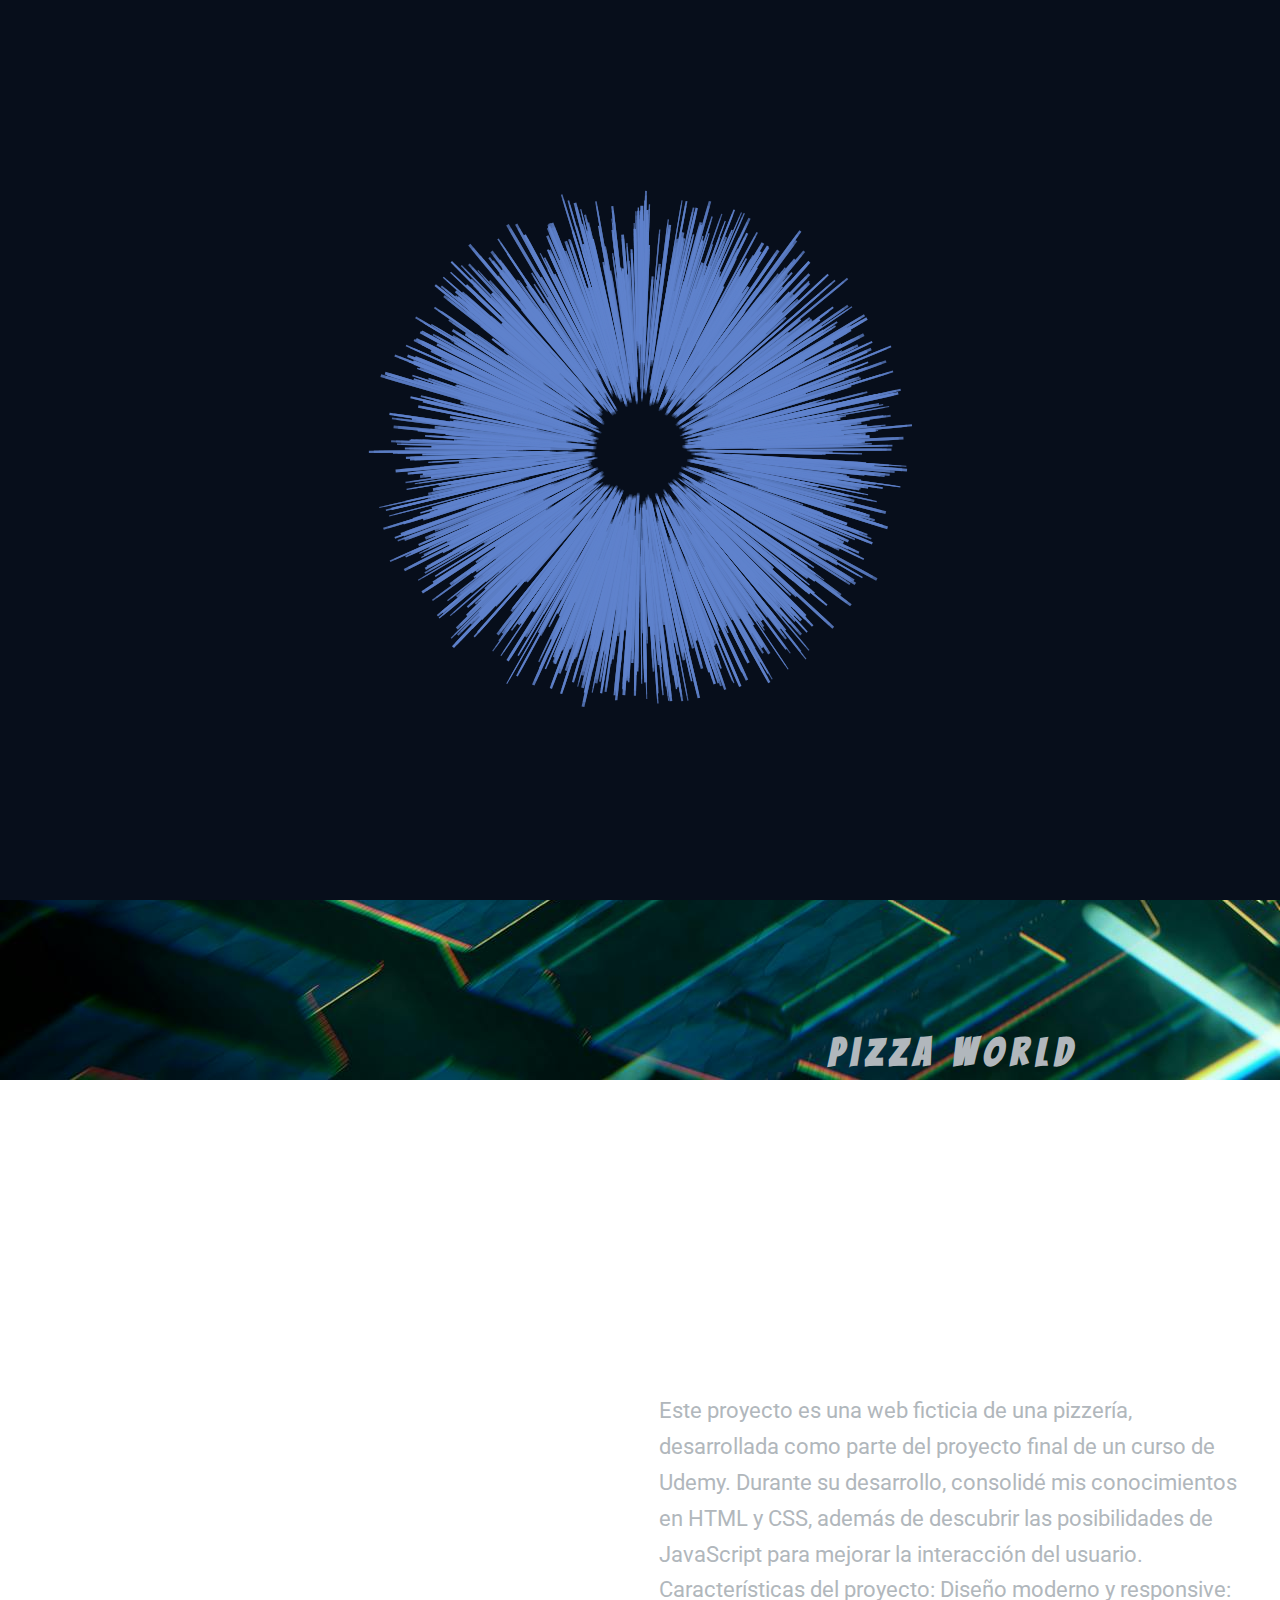
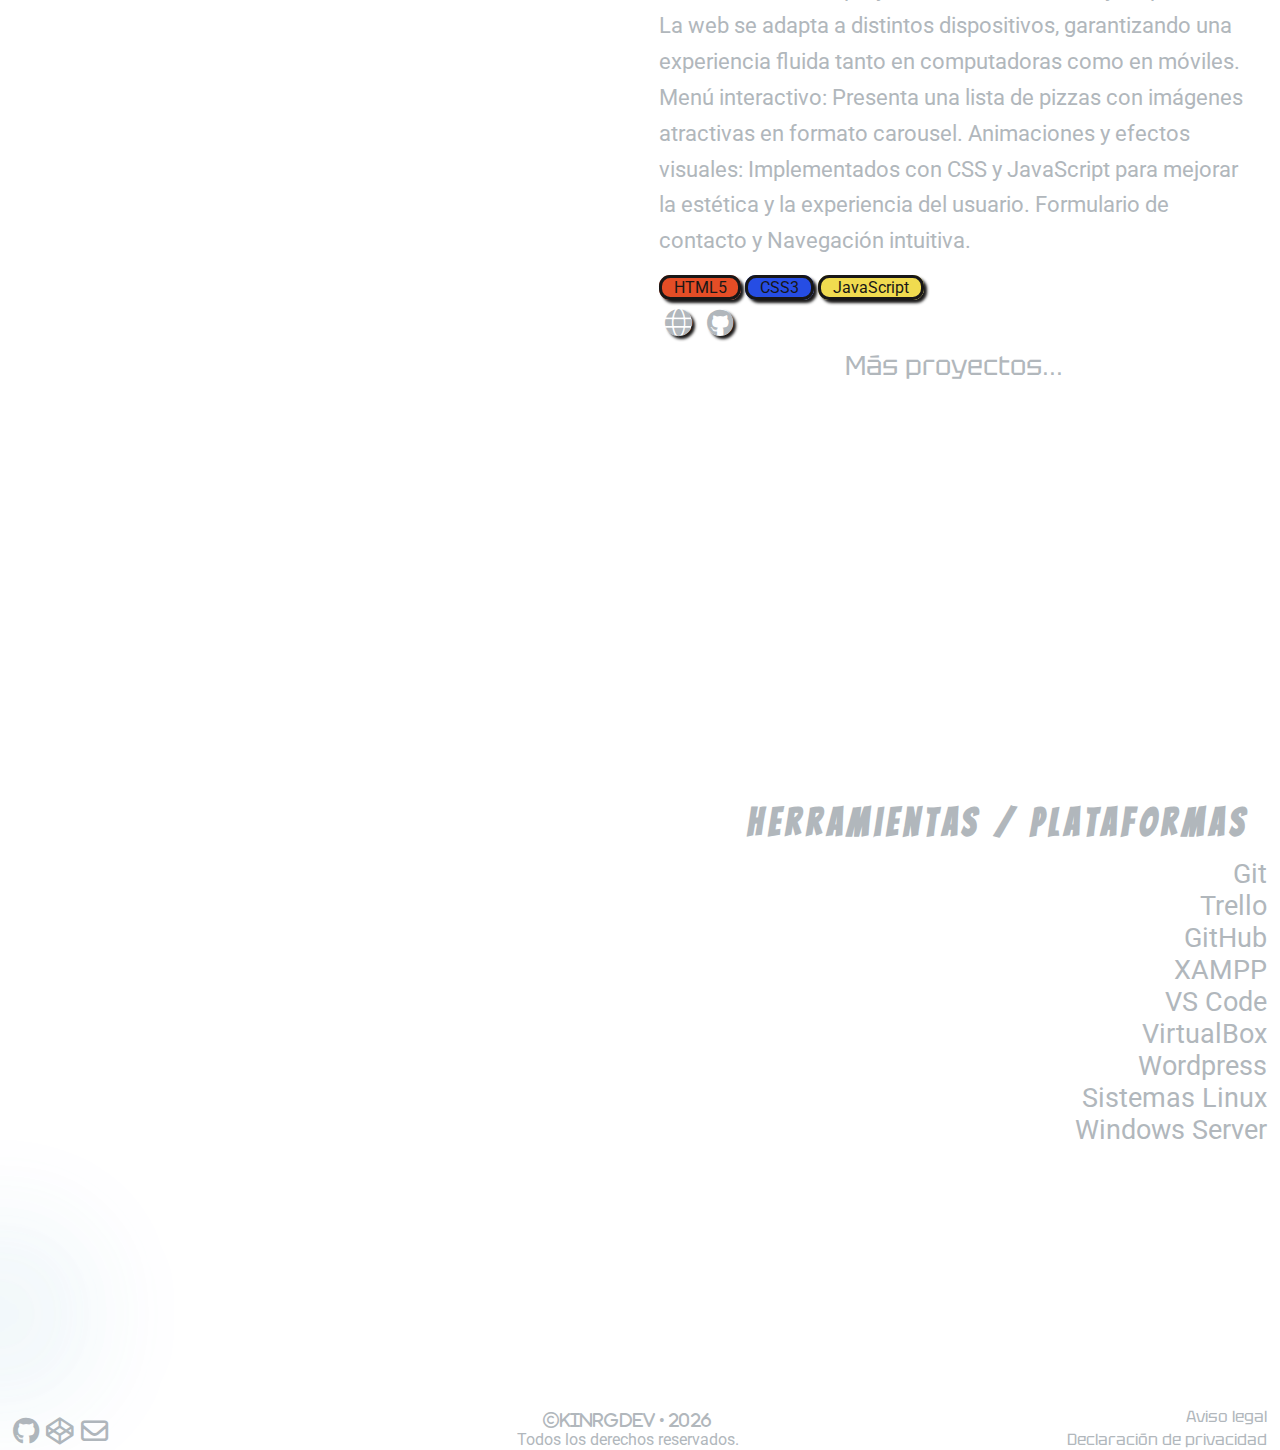
<file: index.html>
<!DOCTYPE html>
<html lang="es">

<head>
  <meta charset="UTF-8" />
  <meta name="viewport" content="width=device-width, initial-scale=1.0, user-scalable=no" />
  <meta http-equiv="X-UA-Compatible" content="IE=edge" />
  <meta name="description" content="Porfolio de Joaquín Rodríguez" />
  <!--* Mi Estilo  -->
  <link rel="stylesheet" href="style/style.css" />
  <!--* Favicon -->
  <link rel="icon" href="img/kinrgdev-logo.ico" type="image/x-icon" />
  <!--* Iconos -->
  <link rel="stylesheet" href="https://cdnjs.cloudflare.com/ajax/libs/font-awesome/6.7.2/css/all.min.css" />
  <link rel="stylesheet" href="https://cdnjs.cloudflare.com/ajax/libs/font-awesome/6.0.0-beta3/css/all.min.css">
  <!--* Librería AOS -->
  <link href="https://unpkg.com/aos@2.3.1/dist/aos.css" rel="stylesheet">
  <title>Porfolio | kinrgdev</title>
</head>

<body>
  <!--& Loader -->
  <div id="loader-wrapper">
    <canvas id="loader"></canvas>
  </div>

  <!--& Banner cookies -->
  <div id="bannerCookies" class="ocultarBanner">
    <div class="contenidoBanner">
      <p class="no-type">
        Este sitio utiliza únicamente cookies funcionales y esenciales para garantizar su correcto funcionamiento. No se
        recogen datos personales ni se comparten con terceros.
      </p>
      <a href="pages/avisoLegal.html" target="_blank">Aviso legal</a><br />
      <div class="btn-wrapp">
        <button class="btn-grad">Acepto</button>
        <button class="btn-grad2">No acepto</button>
      </div>
    </div>
  </div>

  <!--& barra de progreso -->
  <div class="progreso-container">
    <div class="progreso-bar" id="barra"></div>
  </div>

  <main>
    <!--& Encabezado -->
    <header>
      <h1 class="index">kinrg<span>dev</span></h1>
      <!--//// Menú navegación lateral -->
      <nav id="nav">
        <a href="index.html">— Inicio</a>
        <a href="#aboutMe">— Sobre mí</a>
        <a href="#projects">— Proyectos</a>
        <a href="#skills">— Habilidades</a>
      </nav>
      <!-- //// Buguer Menu -->
      <div class="menu-wrap"><a href="javascript:void(0)" id="hamb"><i class="fa-solid fa-bars hamb"></i></a></div>
    </header>

    <!--& Cabecera -->
    <section id="aboutMe">
      <h2>Joaquín Rodríguez</h2>
      <img src="img/kinrgdev-logo.png" alt="logo" class="zoom" />
      <h3>frontend junior: diseño y desarrollo web</h3>
      <p>En formación. <br> Sin experiencia pero con muchísima hambre de aprender...</p>
      <a href="pages/aboutMe.html">Saber más...</a>
    </section>

    <!--& Proyectos -->
    <section id="projects">
      <h2 class="textContainer">— Proyectos —</h2>
      <article>
        <h3>Pizza World</h3>
        <img src="img/world-pizza-web.png" alt="World Pizza Web" data-aos="fade-down-left" data-aos-duration="2000"
          data-aos-offset="300" />
        <p>
          Este proyecto es una web ficticia de una pizzería, desarrollada como
          parte del proyecto final de un curso de Udemy. Durante su
          desarrollo, consolidé mis conocimientos en HTML y CSS, además de
          descubrir las posibilidades de JavaScript para mejorar la
          interacción del usuario. <br />
          Características del proyecto: Diseño moderno y responsive: La web se
          adapta a distintos dispositivos, garantizando una experiencia fluida
          tanto en computadoras como en móviles. Menú interactivo: Presenta
          una lista de pizzas con imágenes atractivas en formato carousel.
          Animaciones y efectos visuales: Implementados con CSS y JavaScript
          para mejorar la estética y la experiencia del usuario. Formulario de
          contacto y Navegación intuitiva.
        </p>
        <div>
          <span class="html">HTML5</span>
          <span class="css">CSS3</span>
          <span class="js">JavaScript</span><br />
          <a href="https://kinrgdev.github.io/pizza-world/" target="_blank"><i class="fa-solid fa-globe icons"></i></a>
          <a href="https://github.com/kinrgdev/pizza-world.git" target="_blank"><i
              class="fa-brands fa-github icons"></i></a>
        </div>
        <a href="pages/projects.html">Más proyectos...</a>
      </article>
    </section>

    <!--& Habilidades -->
    <section id="skills">
      <h2 class="textContainer">— Habilidades —</h2>
      <article>
        <div class="galeria" data-aos="zoom-out-right" data-aos-easing="ease-in-sine" data-aos-duration="2000">
          <img class="skill-icon-trigger vibrando" src="img/lenguajes/html5.png" alt="html icon"
            data-target="modal-html" />
          <img class="skill-icon-trigger vibrando" src="img/lenguajes/css3.png" alt="css3 icon"
            data-target="modal-css" />
          <img class="skill-icon-trigger vibrando" src="img/lenguajes/js.png" alt="javaScript icon"
            data-target="modal-js" />
          <img class="skill-icon-trigger vibrando" src="img/lenguajes/php.png" alt="php icon" data-target="modal-php" />
        </div>
        <div class="skill-modal-content html" id="modal-html">
          <p>
            En mis proyectos, estructuro el HTML5 de forma clara y coherente, utilizando
            etiquetas semánticas, identificadores y clases que facilitan la lectura y el
            mantenimiento del código. Aunque sigo reforzando el trabajo con formularios,
            aplico una base sólida que me permite construir interfaces limpias y funcionales.
          </p>
        </div>
        <div class="skill-modal-content css" id="modal-css">
          <p>
            Me desenvuelvo con soltura en CSS, escribiendo código claro, bien comentado y
            estructurado para facilitar su mantenimiento. Priorizo la coherencia visual y
            organizo las reglas de forma lógica, cuidando la relación entre contenido y diseño.
            Aunque sigo puliendo aspectos como animaciones, máscaras, formularios y
            menús desplegables, mantengo un enfoque práctico y en constante mejora.
          </p>
        </div>
        <div class="skill-modal-content js" id="modal-js">
          <p>
            Me encuentro en una etapa de aprendizaje activo en JavaScript, con una base
            sólida en lógica y comprensión de código existente. Actualmente puedo
            desarrollar soluciones funcionales cuando el alcance es concreto y el código
            sencillo, aunque estructuras condicionales complejas y lógica más avanzada aún
            representan un reto. Estoy centrado en mejorar a través de la práctica constante,
            priorizando un enfoque limpio y comprensible.
          </p>
        </div>
        <div class="skill-modal-content php" id="modal-php">
          <p>
            Desarrollé un pequeño proyecto utilizando PHP, phpMyAdmin y MySQL en un
            entorno local con XAMPP. Aprendí a crear y gestionar bases de datos, realizar
            consultas básicas y conectar la lógica del servidor con datos almacenados. Aún
            recurro a recursos de apoyo para resolver dudas, pero tengo una base sólida
            para seguir avanzando en el desarrollo web dinámico.
          </p>
        </div>
      </article>
      <!-- //// Herramientas y Plataformas -->
      <article>
        <h3>Herramientas / Plataformas</h3>
        <ul>
          <li>Git</li>
          <li>Trello</li>
          <li>GitHub</li>
          <li>XAMPP</li>
          <li>VS Code</li>
          <li>VirtualBox</li>
          <li>Wordpress</li>
          <li>Sistemas Linux</li>
          <li>Windows Server</li>
        </ul>
      </article>
    </section>

    <!-- & Footer -->
    <footer>
      <nav>
        <a href="https://github.com/kinrgdev" target="_blank"><i class="fab fa-github icons"></i></a>
        <a href="https://codepen.io/kinrgdev" target="_blank"><i class="fab fa-codepen icons"></i></a>
        <div id="copyEmail" title="Copiar correo">
          <i class="fa-regular fa-envelope mail"></i>
          <div class="notification" id="notification">¡Correo copiado!</div>
        </div>
      </nav>
      <article>
        <i class="fa-regular fa-copyright">kinrgdev &#x2022; <span id="year"></span></i><br />
        <p>Todos los derechos reservados.</p>
      </article>
      <article>
        <a href="pages/avisoLegal.html" target="_blank">Aviso legal</a><br />
        <a href="pages/privacidad.html" target="_blank">Declaración de privacidad</a>
      </article>
    </footer>
  </main>
  <!--! Mis scripts -->
  <script src="js/loader.js"></script>
  <script src="js/cookies.js"></script>
  <script src="https://unpkg.com/aos@2.3.1/dist/aos.js"></script>
  <script>
    AOS.init();
  </script>
  <script src="https://cdnjs.cloudflare.com/ajax/libs/gsap/3.12.2/gsap.min.js"></script>
  <script src="js/main.js"></script>
</body>

</html>
</file>
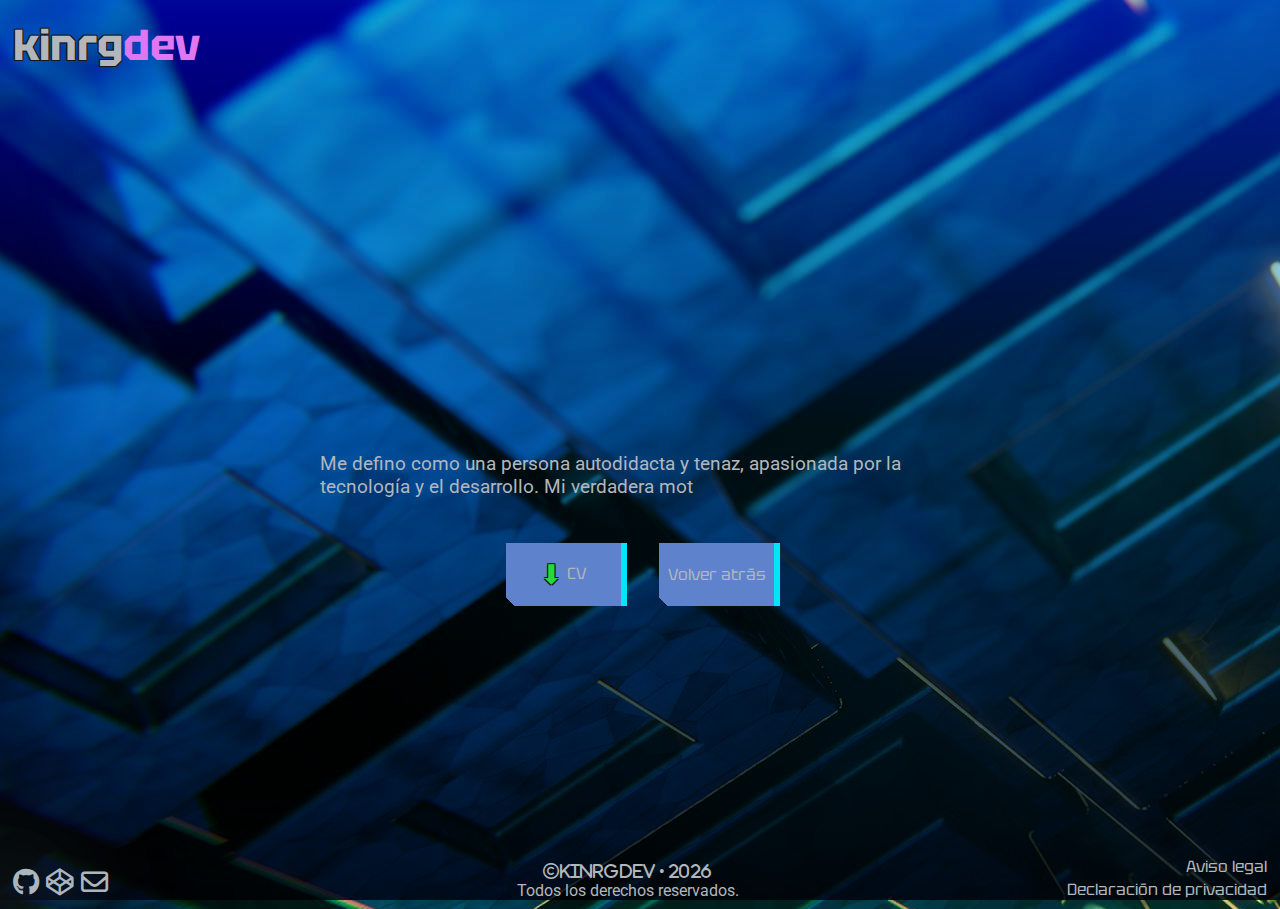
<file: pages/aboutMe.html>
<!DOCTYPE html>
<html lang="es">

<head>
    <meta charset="UTF-8" />
    <meta name="viewport" content="width=device-width, initial-scale=1.0" />
    <meta http-equiv="X-UA-Compatible" content="IE=edge" />
    <meta name="description" content="Porfolio de Joaquín Rodríguez" />
    <!--* Mi Estilo  -->
    <link rel="stylesheet" href="../style/style.css" />
    <!--* Favicon -->
    <link rel="icon" href="../img/kinrgdev-logo.ico" type="image/x-icon" />
    <!--* Iconos -->
    <link rel="stylesheet" href="https://cdnjs.cloudflare.com/ajax/libs/font-awesome/6.7.2/css/all.min.css" />
    <link rel="stylesheet" href="https://cdnjs.cloudflare.com/ajax/libs/font-awesome/6.0.0-beta3/css/all.min.css">
    <title>Porfolio | kinrgdev > Sobre mi</title>
</head>

<body>
    <!--& Banner cookies -->
    <div id="bannerCookies" class="ocultarBanner">
        <div class="contenidoBanner">
            <p>
                Este sitio utiliza únicamente cookies funcionales y esenciales para garantizar su correcto
                funcionamiento. No se
                recogen datos personales ni se comparten con terceros.
            </p>
            <a href="pages/avisoLegal.html" target="_blank">Aviso legal</a><br />
            <div class="btn-wrapp">
                <button class="btn-grad">Acepto</button>
                <button class="btn-grad2">No acepto</button>
            </div>
        </div>
    </div>

    <!-- & Encabezado -->
    <header class="header">
        <a href="../index.html">
            <h1>kinrg<span>dev</span></h1>
        </a>
    </header>


    <!-- & Sobre mi -->
    <section id="pagesAboutMe">
        <h2>Joaquín Rodríguez García</h2>
        <img src="../img/yo.png" alt="mi foto personal" class="zoom2" />
        <p id="machine">
            Me defino como una persona autodidacta y tenaz, apasionada por la tecnología y el
            desarrollo. Mi verdadera motivación reside en el aprendizaje continuo y la búsqueda
            constante de mejora, lo que me impulsa a explorar nuevas soluciones, optimizar
            procesos y transformar ideas en resultados concretos. Aporto compromiso,
            curiosidad y una mentalidad orientada al crecimiento, siempre enfocado en superar
            retos y aportar valor en cada proyecto.
        </p>
        <div class="button-wrap-extraP">
            <div class="button-extraP">
                <a href="../archivos/CV_Joaquin_Rodriguez_Garcia.pdf" download class="linkPages">
                    <span class="unicode">&#x2B07</span> CV
                </a>
            </div>
            <div class="button-extraP">
                <a href="../index.html" class="linkPages">Volver atrás</a>
            </div>
        </div>
    </section>

    <!-- & Footer -->
    <footer class="footer">
        <nav>
        <a href="https://github.com/kinrgdev" target="_blank"><i class="fab fa-github icons"></i></a>
        <a href="https://codepen.io/kinrgdev" target="_blank"><i class="fab fa-codepen icons"></i></a>
        <div id="copyEmail" title="Copiar correo">
          <i class="fa-regular fa-envelope mail"></i>
          <div class="notification" id="notification">¡Correo copiado!</div>
        </div>
      </nav>
        <article>
            <i class="fa-regular fa-copyright">kinrgdev &#x2022; <span id="year"></span></i><br />
            <p>Todos los derechos reservados.</p>
        </article>
        <article>
            <a href="../pages/avisoLegal.html" target="_blank">Aviso legal</a><br />
            <a href="../pages/privacidad.html" target="_blank">Declaración de privacidad</a>
        </article>
    </footer>

    <!--! Mis scripts -->
    <script src="../js/cookies.js"></script>
    <script src="https://cdnjs.cloudflare.com/ajax/libs/gsap/3.12.5/gsap.min.js "></script>
    <script src="../js/main.js"></script>
</body>

</html>
</file>
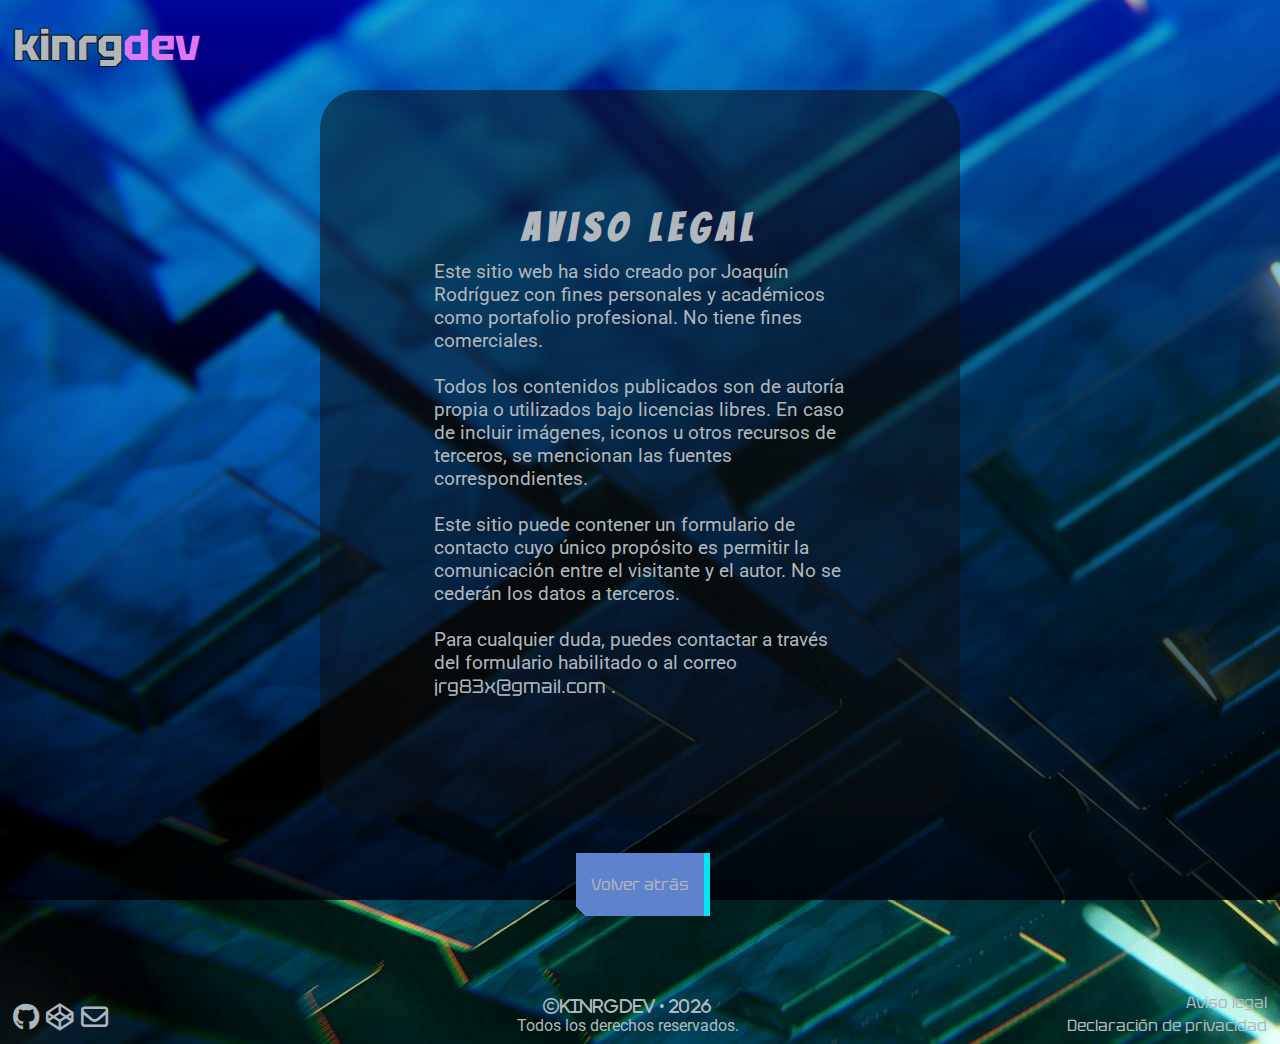
<file: pages/avisoLegal.html>
<!DOCTYPE html>
<html lang="es">

<head>
    <meta charset="UTF-8" />
    <meta name="viewport" content="width=device-width, initial-scale=1.0" />
    <meta http-equiv="X-UA-Compatible" content="IE=edge" />
    <meta name="description" content="Porfolio de Joaquín Rodríguez" />
    <meta name="robots" content="noindex, nofollow">
    <!--* Mi Estilo  -->
    <link rel="stylesheet" href="../style/style.css" />
    <!--* Favicon -->
    <link rel="icon" href="../img/kinrgdev-logo.ico" type="image/x-icon" />
    <!--* Iconos -->
    <link rel="stylesheet" href="https://cdnjs.cloudflare.com/ajax/libs/font-awesome/6.7.2/css/all.min.css" />
    <link rel="stylesheet" href="https://cdnjs.cloudflare.com/ajax/libs/font-awesome/6.0.0-beta3/css/all.min.css">
    <title>Porfolio | kinrgdev > Aviso legal</title>
</head>

<body>
    <!--& Banner cookies -->
    <div id="bannerCookies" class="ocultarBanner">
        <div class="contenidoBanner">
            <p>
                Este sitio utiliza únicamente cookies funcionales y esenciales para garantizar su correcto
                funcionamiento. No se
                recogen datos personales ni se comparten con terceros.
            </p>
            <a href="pages/avisoLegal.html" target="_blank">Aviso legal</a><br />
            <div class="btn-wrapp">
                <button class="btn-grad">Acepto</button>
                <button class="btn-grad2">No acepto</button>
            </div>
        </div>
    </div>

    <!-- & Encabezado -->
    <header class="header">
        <a href="../index.html">
            <h1>kinrg<span>dev</span></h1>
        </a>
    </header>

    <!-- & Información -->
    <section id="info">
        <article>
            <h3>Aviso legal</h3>
            <p>
                Este sitio web ha sido creado por Joaquín Rodríguez con fines personales y académicos como portafolio
                profesional.
                No tiene fines comerciales.
                <br><br>
                Todos los contenidos publicados son de autoría propia o utilizados bajo licencias libres. En caso de
                incluir
                imágenes, iconos u otros recursos de terceros, se mencionan las fuentes correspondientes.
                <br><br>
                Este sitio puede contener un formulario de contacto cuyo único propósito es permitir la comunicación
                entre
                el visitante y el autor. No se cederán los datos a terceros.
                <br><br>
                Para cualquier duda, puedes contactar a través del formulario habilitado o al correo <a
                    href="mailto:jrg83x@gmail.com" class="mailto">jrg83x@gmail.com</a> .
            </p>
        </article>
    </section>

    <!-- & Botón Atrás -->
    <div class="button-extraP2">
        <a href="../index.html" class="linkPages">Volver atrás</a>
    </div>

    <!-- & Footer -->
    <footer class="footer">
        <nav>
        <a href="https://github.com/kinrgdev" target="_blank"><i class="fab fa-github icons"></i></a>
        <a href="https://codepen.io/kinrgdev" target="_blank"><i class="fab fa-codepen icons"></i></a>
        <div id="copyEmail" title="Copiar correo">
          <i class="fa-regular fa-envelope mail"></i>
          <div class="notification" id="notification">¡Correo copiado!</div>
        </div>
      </nav>
        <article>
            <i class="fa-regular fa-copyright">kinrgdev &#x2022; <span id="year"></span></i><br />
            <p>Todos los derechos reservados.</p>
        </article>
        <article>
            <a href="../pages/avisoLegal.html" target="_blank">Aviso legal</a><br />
            <a href="../pages/privacidad.html" target="_blank">Declaración de privacidad</a>
        </article>
    </footer>
    <script src="../js/main.js"></script>
</body>

</html>
</file>
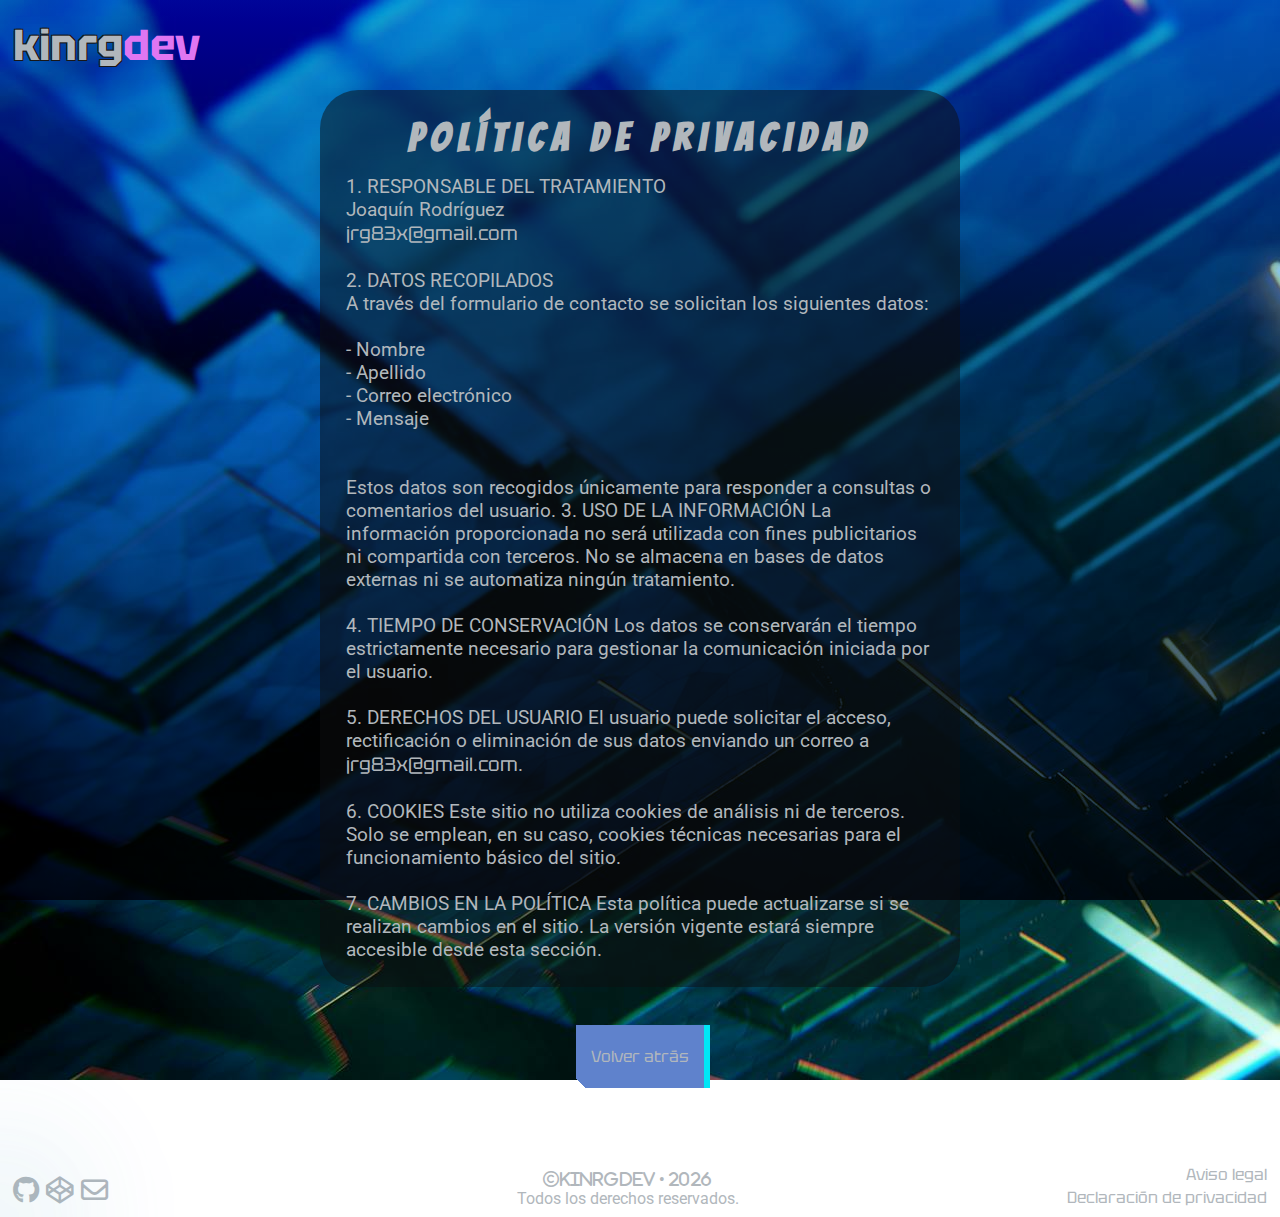
<file: pages/privacidad.html>
<!DOCTYPE html>
<html lang="es">

<head>
    <meta charset="UTF-8" />
    <meta name="viewport" content="width=device-width, initial-scale=1.0" />
    <meta http-equiv="X-UA-Compatible" content="IE=edge" />
    <meta name="description" content="Porfolio de Joaquín Rodríguez" />
    <meta name="robots" content="noindex, nofollow">
    <!--* Mi Estilo  -->
    <link rel="stylesheet" href="../style/style.css" />
    <!--* Favicon -->
    <link rel="icon" href="../img/kinrgdev-logo.ico" type="image/x-icon" />
    <!--* Iconos -->
    <link rel="stylesheet" href="https://cdnjs.cloudflare.com/ajax/libs/font-awesome/6.7.2/css/all.min.css" />
    <link rel="stylesheet" href="https://cdnjs.cloudflare.com/ajax/libs/font-awesome/6.0.0-beta3/css/all.min.css">
    <title>Porfolio | kinrgdev > Declaración de privacidad</title>
</head>

<body>
    <!--& Banner cookies -->
    <div id="bannerCookies" class="ocultarBanner">
        <div class="contenidoBanner">
            <p>
                Este sitio utiliza únicamente cookies funcionales y esenciales para garantizar su correcto
                funcionamiento. No se
                recogen datos personales ni se comparten con terceros.
            </p>
            <a href="pages/avisoLegal.html" target="_blank">Aviso legal</a><br />
            <div class="btn-wrapp">
                <button class="btn-grad">Acepto</button>
                <button class="btn-grad2">No acepto</button>
            </div>
        </div>
    </div>

    <!-- & Encabezado -->
    <header class="header">
        <a href="../index.html">
            <h1>kinrg<span>dev</span></h1>
        </a>
    </header>

    <!-- & Información -->
    <section id="info">
        <h3>Política de privacidad</h3>
        <p>
            1. RESPONSABLE DEL TRATAMIENTO <br>
            Joaquín Rodríguez <br>
            <a href="mailto:jrg83x@gmail.com" class="mailto">jrg83x@gmail.com</a>
            <br><br>
            2. DATOS RECOPILADOS <br>
            A través del formulario de contacto se solicitan los siguientes datos: <br><br>
            - Nombre <br>
            - Apellido <br>
            - Correo electrónico <br>
            - Mensaje <br>
            <br><br>
            Estos datos son recogidos únicamente para responder a consultas o comentarios del usuario.

            3. USO DE LA INFORMACIÓN
            La información proporcionada no será utilizada con fines publicitarios ni compartida con terceros. No se
            almacena en bases de datos externas ni se automatiza ningún tratamiento.
            <br><br>
            4. TIEMPO DE CONSERVACIÓN
            Los datos se conservarán el tiempo estrictamente necesario para gestionar la comunicación iniciada por el
            usuario.
            <br><br>
            5. DERECHOS DEL USUARIO
            El usuario puede solicitar el acceso, rectificación o eliminación de sus datos enviando un correo a
            <a href="mailto:jrg83x@gmail.com" class="mailto">jrg83x@gmail.com</a>.
            <br><br>
            6. COOKIES
            Este sitio no utiliza cookies de análisis ni de terceros. Solo se emplean, en su caso, cookies técnicas
            necesarias para el funcionamiento básico del sitio.
            <br><br>
            7. CAMBIOS EN LA POLÍTICA
            Esta política puede actualizarse si se realizan cambios en el sitio. La versión vigente estará siempre
            accesible desde esta sección.
        </p>
    </section>

    <!-- & Botón Atrás -->
    <div class="button-extraP2">
        <a href="../index.html" class="linkPages">Volver atrás</a>
    </div>

    <footer class="footer">
        <nav>
        <a href="https://github.com/kinrgdev" target="_blank"><i class="fab fa-github icons"></i></a>
        <a href="https://codepen.io/kinrgdev" target="_blank"><i class="fab fa-codepen icons"></i></a>
        <div id="copyEmail" title="Copiar correo">
          <i class="fa-regular fa-envelope mail"></i>
          <div class="notification" id="notification">¡Correo copiado!</div>
        </div>
      </nav>
        <article>
            <i class="fa-regular fa-copyright">kinrgdev &#x2022; <span id="year"></span></i><br />
            <p>Todos los derechos reservados.</p>
        </article>
        <article>
            <a href="../pages/avisoLegal.html" target="_blank">Aviso legal</a><br />
            <a href="../pages/privacidad.html" target="_blank">Declaración de privacidad</a>
        </article>
    </footer>
    <script src="../js/cookies.js"></script>
    <script src="../js/main.js"></script>
</body>

</html>
</file>
<file: style/style.css>
@import url("https://fonts.googleapis.com/css2?family=Roboto:ital,wght@0,100..900;1,100..900&display=swap");
@import url("https://fonts.googleapis.com/css?family=Tektur:regular,500,600,700,800,900");
@import url("https://fonts.googleapis.com/css?family=Bangers:regular");

:root {
  --color-primary: #b1b7bc;
  --color-secondary: #181717;
  --color-background: linear-gradient(360deg, #0f172a 0, #5f82cc 100%);
  --color-btn-special: #00e6f6;
  --color-html: #e44d26;
  --color-canvas: #ff9933;
  --color-css: #264de4;
  --color-js: #f0db4f;
  --color-php: #6280b6;
  --color-tailwind: #06b6d4;
  --special-font: "Tektur", sans-serif;
  --text-shadow: 1px 1px 0px var(--color-secondary),
    -1px -1px 0px var(--color-secondary), 1px -1px 0px var(--color-secondary),
    -1px 1px 0px var(--color-secondary);
}

*,
*::before,
*::after {
  box-sizing: border-box;
  margin: 0;
  padding: 0;
}

html,
body {
  scroll-behavior: smooth;
}

body {
  overflow-x: hidden;
  background: var(--color-background), url('../img/texture.jpg');
  background-repeat: no-repeat;
  background-attachment: fixed;
  background-blend-mode: hard-light;
  font-family: "Roboto", sans-serif;
  font-size: 1.2rem;
  color: var(--color-primary);
}

h2 {
  opacity: 0;
  align-self: flex-end;
  margin-right: 6%;
  margin-bottom: 3%;
  font-family: var(--special-font);
  font-size: 3rem;
}

h3 {
  text-align: center;
  margin-bottom: 3%;
  font-family: "Bangers", system-ui;
  font-size: 2.5rem;
  letter-spacing: 7px;
}

a {
  text-align: center;
  font-family: var(--special-font);
  font-size: 1.7rem;
  color: inherit;
  text-decoration: none;
}

a:hover {
  font-weight: 600;
  -webkit-filter: drop-shadow(0.2em 0.2em 2em rgb(216, 216, 210));
  filter: drop-shadow(0.2em 0.2em 2em rgb(216, 216, 210));
  transform: scale(1.2);
  transition: all 1s ease;
}

a:hover .icons, .mail:hover {
  color: var(--color-secondary);
  -webkit-filter: drop-shadow(0.2em 0.2em 0.5em rgb(216, 216, 210));
  filter: drop-shadow(0.2em 0.2em 0.5em rgb(216, 216, 210));
}

img {
  width: 100%;
  height: auto;
  -o-object-fit: cover;
  object-fit: cover;
}

/*******************************************/
/***************** LOADER ******************/
/*******************************************/
#loader-wrapper {
  opacity: 1;
  position: fixed;
  top: 0;
  left: 0;
  width: 100%;
  height: 100%;
  background: #000000;
  z-index: 9999;
  display: flex;
  justify-content: center;
  align-items: center;
  transition: opacity 0.5s ease-out;
}

/***********************************************/
/************ GRADIENTE DEL PUNTERO ************/
/***********************************************/
.aura-glow {
  pointer-events: none;
  /*? permite hacer clic en lo que hay debajo*/
  width: 60px;
  height: 60px;
  position: fixed;
  transform: translate(-50%, -50%);
  border-radius: 50%;
  opacity: .6;
  background-color: #b7bbbd;
  -webkit-filter: blur(72px) drop-shadow(0 0 36px #189fe2);
  filter: blur(72px) drop-shadow(0 0 36px #189fe2);
  -webkit-animation: glow 1s ease-in-out infinite;
  animation: glow 1s ease-in-out infinite;
  z-index: 9999;
  transition: transform 0.05s linear;
}

/***********************************************/
/************** MENSAJE DE COOKIES *************/
/***********************************************/
#bannerCookies {
  width: 50%;
  height: 50vh;
  display: flex;
  justify-content: center;
  align-items: center;
  text-align: center;
  position: fixed;
  top: 50%;
  left: 50%;
  transform: translate(-50%, -50%);
  border: 3px ridge var(--color-secondary);
  border-radius: 1em;
  background: var(--color-background);
  z-index: 8888;
}

.ocultarBanner {
  display: none !important;
}

#bannerCookies a {
  font-size: 1.2em;
  line-height: 3em;
}

.contenidoBanner {
  width: 50%;
  margin: 15vh auto;
}

/*& Botones de cookies  */

.btn-wrapp {
  width: 100%;
  display: flex;
  justify-content: center;
  align-self: center;
  margin-top: 2vh;
}

.btn-wrapp button {
  width: 8vw;
  height: 4vh;
  margin: .7em;
  border-radius: .5em;
  box-shadow: 3px 3px 3px var(--color-secondary);
  text-transform: uppercase;
  transition: 0.5s;
}

.btn-grad {
  background-image: linear-gradient(to right, #14eb55 0%, #B5AC49 51%, #3CA55C 100%)
}

.btn-grad, .btn-grad2 {
  background-size: 200% auto;
  color: #272626;
}

.btn-grad:hover {
  background-position: right center;
  color: #292727;
  text-decoration: none;
}

.btn-grad2 {
  background-image: linear-gradient(to right, #e4150e 0%, #FFEDBC 51%, #e6133d 100%)
}

.btn-grad2:hover {
  background-position: right center;
  color: #292727;
  text-decoration: none;
}

/*******************************************/
/************ BARRA DE PROGRESO ************/
/*******************************************/
.progreso-container {
  width: 100%;
  height: 3px;
  position: fixed;
  top: 0;
  left: 0;
  background: #8ba6c4;
}

.progreso-bar {
  width: 0%;
  height: 3px;
  background: var(--color-background);
}

/*******************************************/
/******* MAIN y POSICIONAMIENTO GRID *******/
/*******************************************/
main {
  display: grid;
  grid-template-columns: repeat(4, 1fr);
  grid-auto-rows: minmax(-webkit-min-content, auto);
  grid-auto-rows: minmax(min-content, auto);
  gap: 1% 0;
  margin: 0 1vw;
  padding: 1vh 0;
  padding-bottom: 10vh
}

section {
  min-height: 80vh;
}

#aboutMe,
#projects,
#projects article,
#skills,
#tools,
#contact {
  grid-column: 3 / 5;
  display: flex;
  flex-direction: column;
  margin: 3% 0;
}

/****************************************/
/******* HEADER Y FOOTER Globales *******/
/****************************************/
header,
footer {
  min-height: 10vh;
  display: flex;
  justify-content: space-between;
  align-items: center;
}

/*$ *****************************************/
/*$ ******* HEADER & FOOTER ABOUT ME ********/
/*$ *****************************************/
.header,
.footer {
  margin: 0 1vw;
  padding: 1vh 0;
}

header a:hover {
  transform: translate(3%);
}

.header {
  position: relative;
  /*? Para el botón atrás del carousel */
}

.footer {
  margin-top: 1vh;
}

/**********************/
/******* Título *******/
/**********************/
header h1 {
  align-self: flex-start;
  font-family: var(--special-font);
  font-size: 2.7rem;
  text-shadow: var(--text-shadow);
}

/*& Color a 'dev' */
h1>span {
  text-shadow: none;
  color: rgb(223, 118, 242);
}

/**************************/
/******* Títulos h2 *******/
/**************************/

.char {
  opacity: 0;
  display: inline-block;
  transform: translateY(20px);
  -webkit-animation: appear 0.6s forwards cubic-bezier(0.22, 0.61, 0.36, 1);
  animation: appear 0.6s forwards cubic-bezier(0.22, 0.61, 0.36, 1);
}

@-webkit-keyframes appear {
  to {
    opacity: 1;
    transform: translateY(0);
  }
}

@keyframes appear {
  to {
    opacity: 1;
    transform: translateY(0);
  }
}

/***************************************/
/******* Menú navegación lateral *******/
/***************************************/
#nav {
  position: fixed;
  top: 18%;
  left: 8%;
  transition: transform 1s ease-in-out;
}

#nav a {
  opacity: 0;
  visibility: hidden;
  display: flex;
  flex-direction: column;
  text-align: justify;
  margin: 10% 0;
}

#nav.menuResponsive {
  width: 100%;
  left: 0;
  padding: 3%;
  border: 1px solid #c0c0c0;
  background: radial-gradient(circle, #0f172a 10%, #5f82cc 100%);
  z-index: 1000;
}

#nav.menuResponsive a {
  text-align: center;
}

/***************************************/
/****** Estilo Menú responsive *********/
/***************************************/

#hamb {
  opacity: 0;
  visibility: hidden;
  transform: translateX(-100%);
  transition:
    opacity 2s ease-in-out,
    transform 2s ease-in-out,
    visibility 0s linear 0.5s;
  will-change: transform, opacity;
}

.loader-completed #hamb {
  opacity: 1;
  visibility: visible;
  transition:
    opacity 4s ease-in-out 0.3s,
    transform 4s ease-in-out 0.3s,
    visibility 0s linear 0s;
  transform: translateX(0);
}

#hamb i {
  transition: transform 0.3s ease-in-out;
  transform: translateY(20%);
}

#hamb i.rotar {
  transform: rotate(180deg) translate(0, -25%);
}

.hamb {
  display: block;
  transform: translateY(20%);
  margin: 0;
  padding: 0;
  font-size: 1.8em;
  line-height: 1;
}

.hamb:hover {
  color: var(--color-primary);
  -webkit-filter: drop-shadow(0.2em 0.1em .5em rgb(216, 216, 210));
  filter: drop-shadow(0.2em 0.1em .5em rgb(216, 216, 210));
}

/*& *************************************/
/*& **** Media Query Menú responsive ****/
/*& *************************************/

@media screen and (max-width: 768px) {
  #hamb {
    transition:
      opacity 0.5s ease,
      transform 0.5s ease,
      visibility 0s linear 0.5s;
    width: 2.4em;
    height: 2.4em;
    display: grid;
    place-items: center;
    position: fixed;
    top: 8%;
    left: 3%;
    transform: translateX(-100%) translateY(-20vh);
    margin: 0;
    padding: 0;
    border-radius: 50%;
    background: var(--color-background);
    -webkit-filter: drop-shadow(0.1em 0.1em 8px #00e6f6);
    filter: drop-shadow(0.1em 0.1em 8px #00e6f6);
    z-index: 1000;
  }

  .loader-completed #hamb {
    transform: translateX(0) translateY(0);
  }
}

/************************/
/******* SOBRE MÍ *******/
/************************/

#aboutMe {
  grid-row: 2 / 3;
  font-size: 1.5rem;
}

#aboutMe>* {
  align-self: center;
}

.zoom {
  width: clamp(40%, 50vw, 50%);
  transform: scale(0);
  -webkit-animation: crecer 10s ease-out forwards;
  animation: crecer 10s ease-out forwards;
}

@-webkit-keyframes crecer {
  to {
    transform: scale(1);
  }
}

@keyframes crecer {
  to {
    transform: scale(1);
  }
}

#aboutMe p {
  margin-bottom: 1%;
  text-align: center;
}

/*$ *************************/
/*$ ******* SOBRE MÍ ********/
/*$ *************************/

#pagesAboutMe>* {
  margin: 2% 0;
}

#pagesAboutMe {
  width: 50%;
  min-height: 80vh;
  display: flex;
  flex-direction: column;
  align-items: center;
  margin: 0 auto;
}

#pagesAboutMe h2 {
  align-self: center;
  font-size: 2rem;
}

/*? Estilo y Animación a img */
.zoom2 {
  width: clamp(30%, 50vw, 40%);
  aspect-ratio: 1/1;
  -webkit-mask-image: linear-gradient(#5f82cc 60%, transparent);
  mask-image: linear-gradient(#5f82cc 60%, transparent);
  border-radius: 100%;
  transform: scale(0);
  -webkit-animation: crecer 3s ease-out forwards;
  animation: crecer 3s ease-out forwards;
}

@keyframes crecer {
  to {
    transform: scale(1);
  }
}

.button-wrap-extraP {
  width: 100%;
  display: flex;
  justify-content: center;
}

.button-extraP {
  width: 18%;
  height: 7vh;
  margin: 3%;
  display: flex;
  justify-content: center;
  align-items: center;
  background: linear-gradient(45deg, transparent 5%, #5f82cc 5%);
  box-shadow: 6px 0px 0px var(--color-btn-special);
  border: 0;
}

.button-extraP a:hover {
  transform: scale(1.1);
  color: var(--color-secondary);
  font-weight: 800;
}

/*? Estilo icono download */
span.unicode {
  all: unset;
  vertical-align: middle;
  font-size: 1.7rem;
  color: rgb(39, 216, 54);
  text-shadow: var(--text-shadow);
}

.linkPages {
  text-align: center;
  font-size: 1rem;
}

/*$ ***********************************/

/*************************/
/******* PROYECTOS *******/
/*************************/
#projects {
  grid-row: 3 / 5;
}

#projects img {
  width: clamp(60%, 70vw, 80%);
  aspect-ratio: 16/9;
  margin: 0 auto;
  border-radius: 1em;
}

#projects p {
  padding: 3%;
  font-size: clamp(1.2rem, 2vw, 1.4rem);
  line-height: 1.6;
}

/*? Pastillas de lenguajes */
#projects article div {
  padding: 0 3%;
  font-size: 1rem;
}

/*? Iconos de repositorios */
#projects div a>i {
  margin: 2% 1%;
  border-radius: 100%;
  font-size: 1.7rem;
  box-shadow: 3px 3px 3px var(--color-secondary);
}

#projects a {
  text-align: center;
}

div span {
  padding: 0 2%;
  border: 3px solid var(--color-secondary);
  border-radius: 0.7em;
  box-shadow: 3px 3px 3px var(--color-secondary);
}

div span.html {
  background-color: var(--color-html);
  color: var(--color-secondary);
}

div span.canvas {
  background-color: var(--color-canvas);
  color: var(--color-secondary);
}

div span.css {
  background-color: var(--color-css);
  color: var(--color-secondary);
}

div span.js {
  background-color: var(--color-js);
  color: var(--color-secondary);
}

/***************************/
/******* HABILIDADES *******/
/***************************/
#skills {
  grid-row: 5 / 8;
}

#skills article:nth-of-type(1) {
  position: relative;
  margin-bottom: 15%;
}

#skills .galeria {
  display: flex;
  flex-wrap: wrap;
  gap: 2%;
  margin-bottom: 5%;
}

#skills .galeria img {
  cursor: pointer;
  width: clamp(3%, 7vw, 17%);
  object-fit: contain;
  margin: 3% auto;
  padding: 0;
  display: block;
}

#skills .galeria a img {
  -webkit-filter: drop-shadow(2px 2px 5px rgb(42, 5, 61));
  filter: drop-shadow(2px 2px 5px rgb(42, 5, 61));
}

#skills .galeria a:nth-last-child(2) img {
  width: 80%;
}

#skills .galeria a:nth-last-child(1) img {
  width: 80%;
  -webkit-filter: drop-shadow(2px 2px 1px rgb(42, 5, 61));
  filter: drop-shadow(2px 2px 1px rgb(42, 5, 61));
}

#skills>article:first-of-type {
  position: relative;
}

.skill-modal-content {
  display: none;
  width: clamp(40%, 60vw, 80%);
  position: absolute;
  top: 75%;
  left: 12%;
  padding: 2%;
  text-align: center;
  border-radius: 1em;
  box-shadow: 0 5px 15px 12px rgba(26, 25, 25, 0.726);
  background-color: var(--color-primary);
  color: var(--color-secondary);
  line-height: 1.6;
  z-index: 1000;
}

.skill-modal-content.html {
  border: 5px solid var(--color-html);
}

.skill-modal-content.css {
  border: 5px solid var(--color-css);
}

.skill-modal-content.js {
  border: 5px solid var(--color-js);
}

.skill-modal-content.php {
  border: 5px solid var(--color-php);
}

.skill-modal-content.tailwind {
  border: 5px solid var(--color-tailwind);
}

.skill-modal-content p {
  text-align: left;
  font-size: clamp(1.2rem, 1.8vw, 1.3rem);
  line-height: 1.5;
}

.skill-modal-content.active {
  display: block;
}

@-webkit-keyframes vibrar {
  0% {
    transform: translate(0);
  }

  20% {
    transform: translate(-2px, 2px);
  }

  40% {
    transform: translate(-2px, -2px);
  }

  60% {
    transform: translate(2px, 2px);
  }

  80% {
    transform: translate(2px, -2px);
  }

  100% {
    transform: translate(0);
  }
}

@keyframes vibrar {
  0% {
    transform: translate(0);
  }

  20% {
    transform: translate(-2px, 2px);
  }

  40% {
    transform: translate(-2px, -2px);
  }

  60% {
    transform: translate(2px, 2px);
  }

  80% {
    transform: translate(2px, -2px);
  }

  100% {
    transform: translate(0);
  }
}

img.vibrando {
  transition: transform 0.3s ease;
  -webkit-animation: vibrar 0.5s infinite;
  animation: vibrar 0.5s infinite;
}

img.vibrando:hover {
  -webkit-animation-play-state: paused;
  animation-play-state: paused;
  transform: none;
}

#skills a:hover {
  all: unset;
}

#skills article:nth-of-type(2) {
  width: 83%;
  grid-column: 2 / span 4;
  grid-row: 9 / 10;
  align-self: flex-end;
}

#skills article:nth-of-type(2) h3 {
  align-self: flex-end;
  display: inline-block;
  white-space: nowrap;
  transform-origin: left center;
  transition: transform 0.15s;
}

#skills article:nth-of-type(2) ul {
  width: 100%;
  display: inline-block;
  text-align: right;
}

#skills article:nth-of-type(2) ul li {
  list-style-type: none;
  font-size: 1.7rem;
}

/**********************/
/******* FOOTER *******/
/**********************/
footer {
  grid-column: 1 / 5;
  grid-row: 12/ 13;
  align-items: end;
  margin-top: 1%;
}

footer nav {
  width: 20%;
}

footer nav #copyEmail {
  display: inline-flex;
  align-items: center;
  justify-content: center;
  position: relative;
  cursor: pointer;
}

footer nav a {
  padding-right: 1%;
}

.mail {
  font-size: 1.7rem;
}

.mail:hover {
  color: rgb(195, 17, 17);
  -webkit-filter: drop-shadow(0.2em 0.2em 0.5em rgb(216, 216, 210));
  filter: drop-shadow(0.2em 0.2em 0.5em rgb(216, 216, 210));
}

.notification {
  position: absolute;
  top: -20px;
  left: 100%;
  transform: translateX(-25%);
  background-color: #0d6010;
  color: white;
  padding: 4px 8px;
  font-size: 0.75rem;
  border-radius: 4px;
  opacity: 0;
  pointer-events: none;
  transition: opacity 0.3s ease;
  white-space: nowrap;
}

.notification.show {
  opacity: 1;
}

footer article {
  width: -webkit-fit-content;
  width: -moz-fit-content;
  width: fit-content;
}

footer article:nth-of-type(1) {
  padding-right: 6%;
  text-align: center;
}

footer article:nth-of-type(1) {
  font-size: 1rem;
}

footer article:nth-of-type(2)>* {
  display: block;
  text-align: right;
  font-size: 1rem;
  line-height: 0;
}

footer article:nth-of-type(2) {
  margin-bottom: .5em;
}

footer article:nth-of-type(2) a:hover {
  transform: translate(-3%);
}

/****************************************/
/******* AVISO LEGAL / PRIVACIDAD *******/
/****************************************/

#info {
  width: 50%;
  display: flex;
  flex-direction: column;
  align-items: center;
  margin: 0 auto;
  padding: 2%;
  border-radius: 2em;
  background-color: #0b0e0f80;
}

#info article {
  width: 70%;
  margin: 10vh auto;
}

#info a {
  font-size: 1.2rem;
}

.button-extraP2 {
  width: 10%;
  height: 7vh;
  display: flex;
  justify-content: center;
  align-items: center;
  margin: 3% auto;
  border: 0;
  background: linear-gradient(45deg, transparent 5%, #5f82cc 5%);
  box-shadow: 6px 0px 0px var(--color-btn-special);
}

.button-extraP2 a:hover {
  font-weight: 800;
  color: var(--color-secondary);
  transform: scale(1.1);
}

/*& *******************************************************************/
/*& *******************************************************************/
/*& ************************** Media Query ****************************/
/*& *******************************************************************/
/*& *******************************************************************/

/**************** 981 < 1200 ****************/
@media screen and (min-width: 981px) and (max-width: 1200px) {
  #aboutMe img {
    width: clamp(35%, 45vw, 65%);
  }

  #projects img {
    width: clamp(55%, 65vw, 75%);
  }

  #skills .galeria img {
    width: clamp(5%, 8vw, 15%);
  }

  .btn-wrapp button {
    width: clamp(6rem, 30vw, 11rem);
    height: clamp(3rem, 8vh, 4rem);
    padding: clamp(0.5rem, 1vh, 1rem);
    font-size: clamp(1rem, 1vw + 0.7rem, 1.3rem);
  }

  #pagesAboutMe {
    width: 70%;
  }
}

/**************** 769 < 980 ****************/
@media screen and (min-width: 769px) and (max-width: 980px) {
  h2 {
    font-size: clamp(2.1rem, 4.1vw, 3.1rem);
  }

  p {
    font-size: clamp(1.2rem, 2.7vw, 1.7rem);
  }

  #aboutMe img {
    width: clamp(30%, 40vw, 70%);
  }

  #projects img {
    width: clamp(50%, 60vw, 80%);
  }

  #skills .galeria img {
    width: clamp(10%, 12vw, 25%);
  }

  #aboutMe h3 {
    font-size: clamp(1.5rem, 3vw, 2.5rem);
  }

  #projects h3 {
    font-size: clamp(2.5rem, 2.5vw, 3rem);
  }

  #tools h3 {
    font-size: clamp(1.7rem, 3.7vw, 2.7rem);
  }

  .btn-wrapp button {
    width: clamp(4rem, 28vw, 9rem);
    height: clamp(3rem, 8vh, 4rem);
    padding: clamp(0.5rem, 1vh, 1rem);
    font-size: clamp(.9rem, .9vw + 0.7rem, 1.2rem);
  }

  #pagesAboutMe {
    width: clamp(70%, 80vw, 100%);
  }
}

/**************** 800 ****************/

@media screen and (max-height: 800px) {
  #bannerCookies {
    height: 80vh;
  }

  .btn-wrapp button {
    width: 100%;
    padding: 1%;
  }
}


/**************** 768 ****************/
@media screen and (max-width: 768px) {
  main {
    grid-template-columns: 1fr;
  }

  #aboutMe,
  #projects,
  #projects article,
  #skills,
  #tools {
    grid-column: 1 / -1;
    margin: 3% auto;
    width: 90%;
  }

  .btn-wrapp button {
    width: clamp(5rem, 29vw, 10rem);
    height: clamp(3rem, 8vh, 4rem);
    padding: clamp(0.5rem, 1vh, 1rem);
    font-size: clamp(1rem, 1vw + 0.7rem, 1.3rem);
  }

  #aboutMe img {
    width: 55%;
  }

  #projects img {
    width: 70%;
  }

  #skills .galeria {
    gap: 2%;
    justify-content: center;
  }

  #skills .galeria img {
    width: 33%;
    flex: 0 0 33%;
    margin: 1% 0;
  }

  #skills .galeria a:nth-last-child(2) img,
  #skills .galeria a:nth-last-child(1) img {
    width: 100%;
  }

  #skills .galeria a img {
    min-width: 5rem;
    min-height: 5rem;
  }

  .skill-modal-content {
    top: 17%;
    left: 20%;
  }

  #bannerCookies {
    width: 70%;
  }

  .btn-wrapp button {
    width: 100%;
    padding: 1%;
  }

  #pagesAboutMe {
    width: 95%;
  }

  /* Aviso legal / Privacidad */
  #info {
    width: 90%;
  }
}

/**************** 600 ****************/

@media screen and (max-width: 600px) {
  body {
    font-size: 1rem;
  }

  main {
    grid-template-columns: 1fr;
    margin: 0;
    padding: 0;
  }

  section {
    min-height: auto;
    padding: 5% 0;
  }

  #aboutMe, #projects, #projects article,
  #skills, #tools {
    grid-column: 1 / -1;
    width: 95%;
    margin: 0 auto;
    padding: 0 2%;
  }

  h2 {
    font-size: 2rem;
    margin-right: 0;
    align-self: center;
    text-align: center;
  }

  h3 {
    font-size: 1.5rem;
    letter-spacing: 3px;
  }

  #aboutMe img {
    width: 80% !important;
  }

  #aboutMe p {
    font-size: 1.1rem;
    padding: 0 5%;
  }

  #projects img {
    width: 100% !important;
    margin: 5% 0;
  }

  #projects p {
    font-size: 1rem;
    padding: 0;
  }

  #projects article div {
    font-size: 0.9rem;
    padding: 0;
  }

  #projects div a>i {
    font-size: 1.3rem;
  }

  #skills .galeria {
    justify-content: center;
  }

  #skills .galeria img {
    width: 20% !important;
    margin: 2%;
  }

  .skill-modal-content {
    width: 90% !important;
    top: 100%;
    left: 5% !important;
  }

  #skills article:nth-of-type(2) ul li {
    font-size: 1.3rem;
  }

  footer {
    flex-direction: column;
    align-items: center;
    text-align: center;
    padding: 5% 0;
  }

  footer nav {
    width: 100%;
    margin-bottom: 5%;
  }

  footer article:nth-of-type(1) {
    padding: 0;
    margin-bottom: 5%;
  }

  footer article:nth-of-type(2) {
    text-align: center;
  }

  footer article:nth-of-type(2)>* {
    text-align: center;
  }

  #nav.menuResponsive {
    top: 10%;
    height: auto;
    padding: 10% 0;
  }

  #nav a {
    margin: 5% 0;
    font-size: 1.5rem;
  }

  /* Títulos animados */
  .char {
    transform: translateY(10px);
  }

  /* Cookies */
  #bannerCookies {
    height: 60vh;
    width: 90%;
  }

  .contenidoBanner {
    width: 80%;
  }

  .btn-wrapp button {
    width: 35% !important;
  }
}

/**************** 500 ****************/
@media (max-width: 500px) {
   #bannerCookies {
    height: 60vh;
    width: 90%;
  }

  .btn-wrapp button {
    width: 100% !important;
    padding: 1%;
  }

  .button-extraP2 {
    width: 30%;
  }
}

/**************** 480 ****************/
@media (max-width: 480px) {
  body {
    font-size: 1rem;
  }

  main {
    grid-template-columns: 1fr;
    margin: 0;
    padding: 0;
  }

  section {
    min-height: auto;
    padding: 5% 0;
  }

  #aboutMe, #projects, #projects article,
  #skills, #tools {
    grid-column: 1 / -1;
    width: 95%;
    margin: 0 auto;
    padding: 0 2%;
  }

  h2 {
    font-size: 2rem;
    margin-right: 0;
    align-self: center;
    text-align: center;
  }

  h3 {
    font-size: 1.5rem;
    letter-spacing: 3px;
  }

  #aboutMe img {
    width: 80% !important;
  }

  #aboutMe p {
    font-size: 1.1rem;
    padding: 0 5%;
  }

  #projects img {
    width: 100% !important;
    margin: 5% 0;
  }

  #projects p {
    font-size: 1rem;
    padding: 0;
  }

  #projects article div {
    font-size: 0.9rem;
    padding: 0;
  }

  #projects div a>i {
    font-size: 1.3rem;
  }

  #skills .galeria {
    justify-content: center;
  }

  #skills .galeria img {
    width: 20% !important;
    margin: 2%;
  }

  .skill-modal-content {
    width: 90% !important;
    top: 100%;
    left: 5% !important;
  }

  #skills article:nth-of-type(2) ul li {
    font-size: 1.3rem;
  }

  footer {
    flex-direction: column;
    align-items: center;
    text-align: center;
    padding: 5% 0;
  }

  footer nav {
    width: 100%;
    margin-bottom: 5%;
  }

  footer article:nth-of-type(1) {
    padding: 0;
    margin-bottom: 5%;
  }

  footer article:nth-of-type(2) {
    text-align: center;
  }

  footer article:nth-of-type(2)>* {
    text-align: center;
  }

  #nav.menuResponsive {
    top: 10%;
    height: auto;
    padding: 10% 0;
  }

  #nav a {
    margin: 5% 0;
    font-size: 1.5rem;
  }

  /* Títulos animados */
  .char {
    transform: translateY(10px);
  }

  /* Cookies */
  #bannerCookies {
    height: 60vh;
    width: 70%;
  }

  .contenidoBanner {
    width: 90% !important;
  }

  .btn-wrapp button {
    width: 40% !important;
    padding: 1%;
  }

  /* Aviso legal / Privacidad */
  #info {
    width: 90%;
  }

  .button-extraP2 {
    width: 30%;
  }
}
</file>
